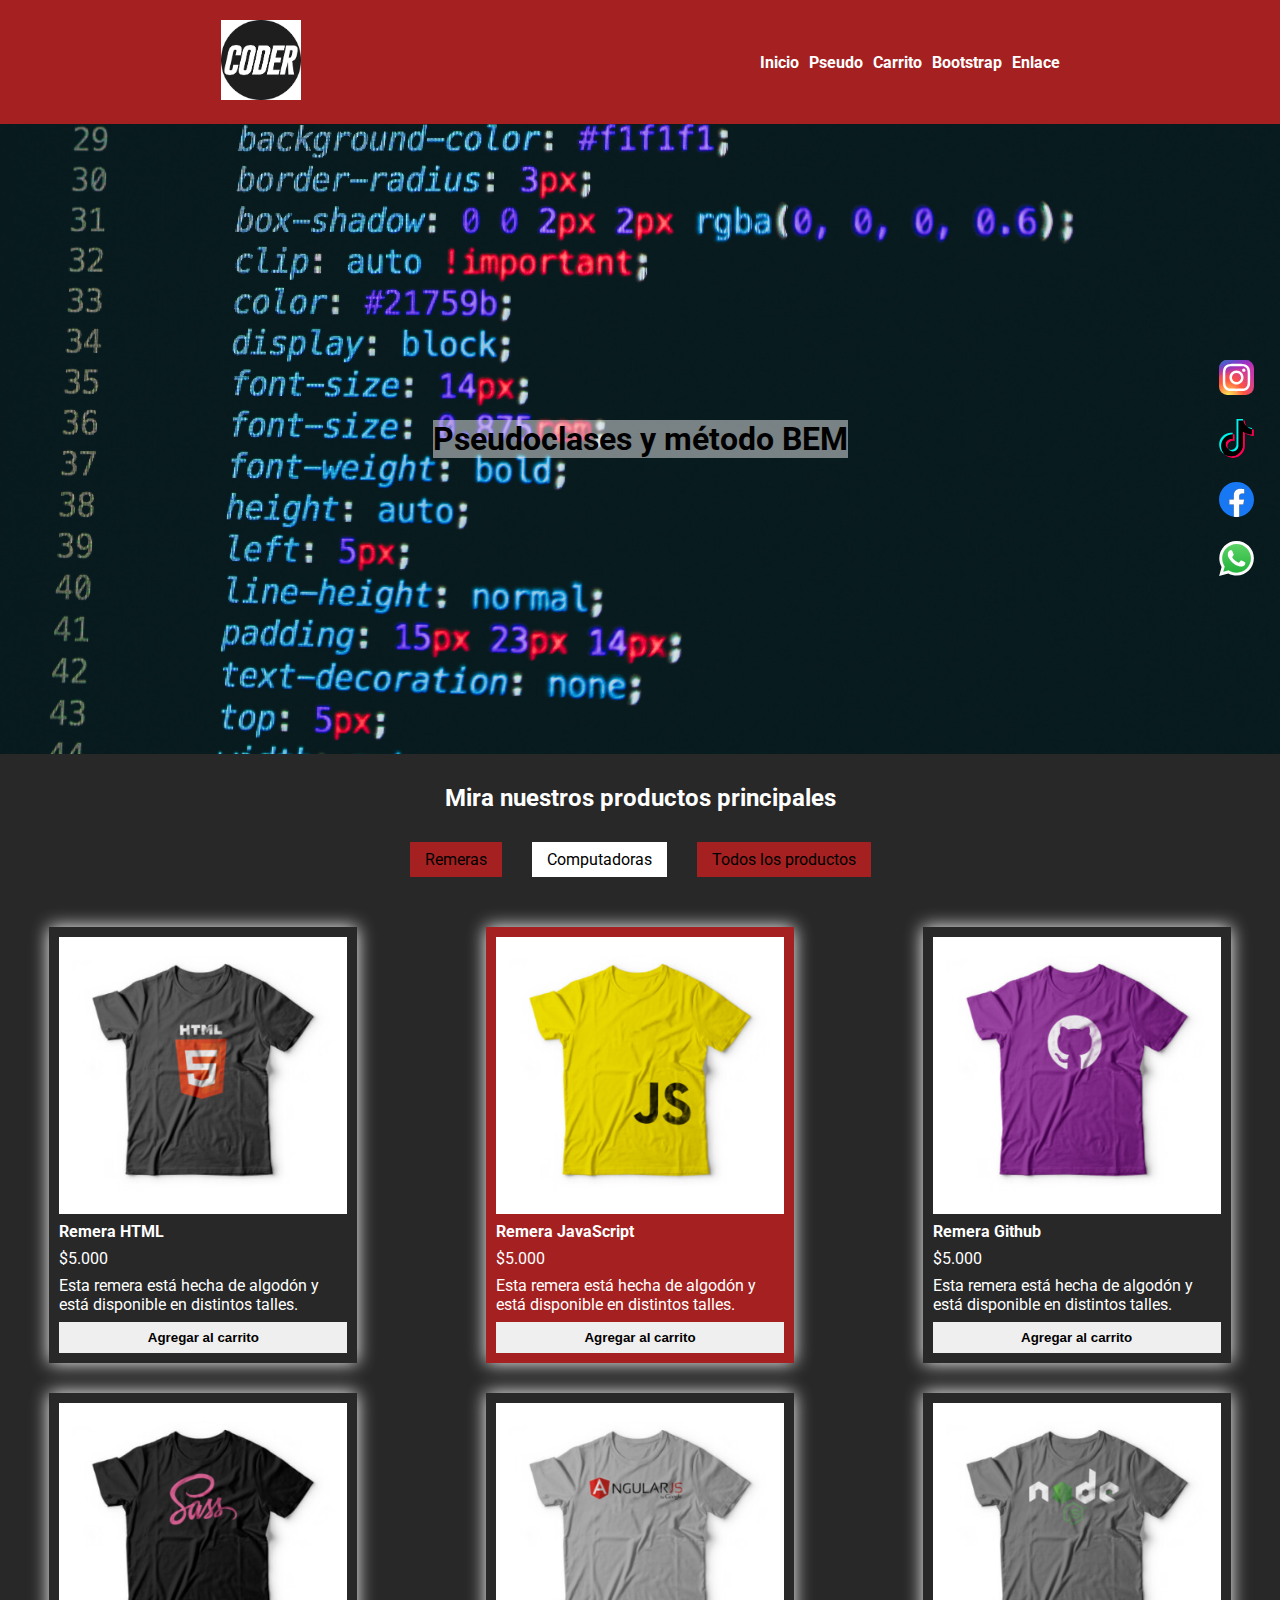
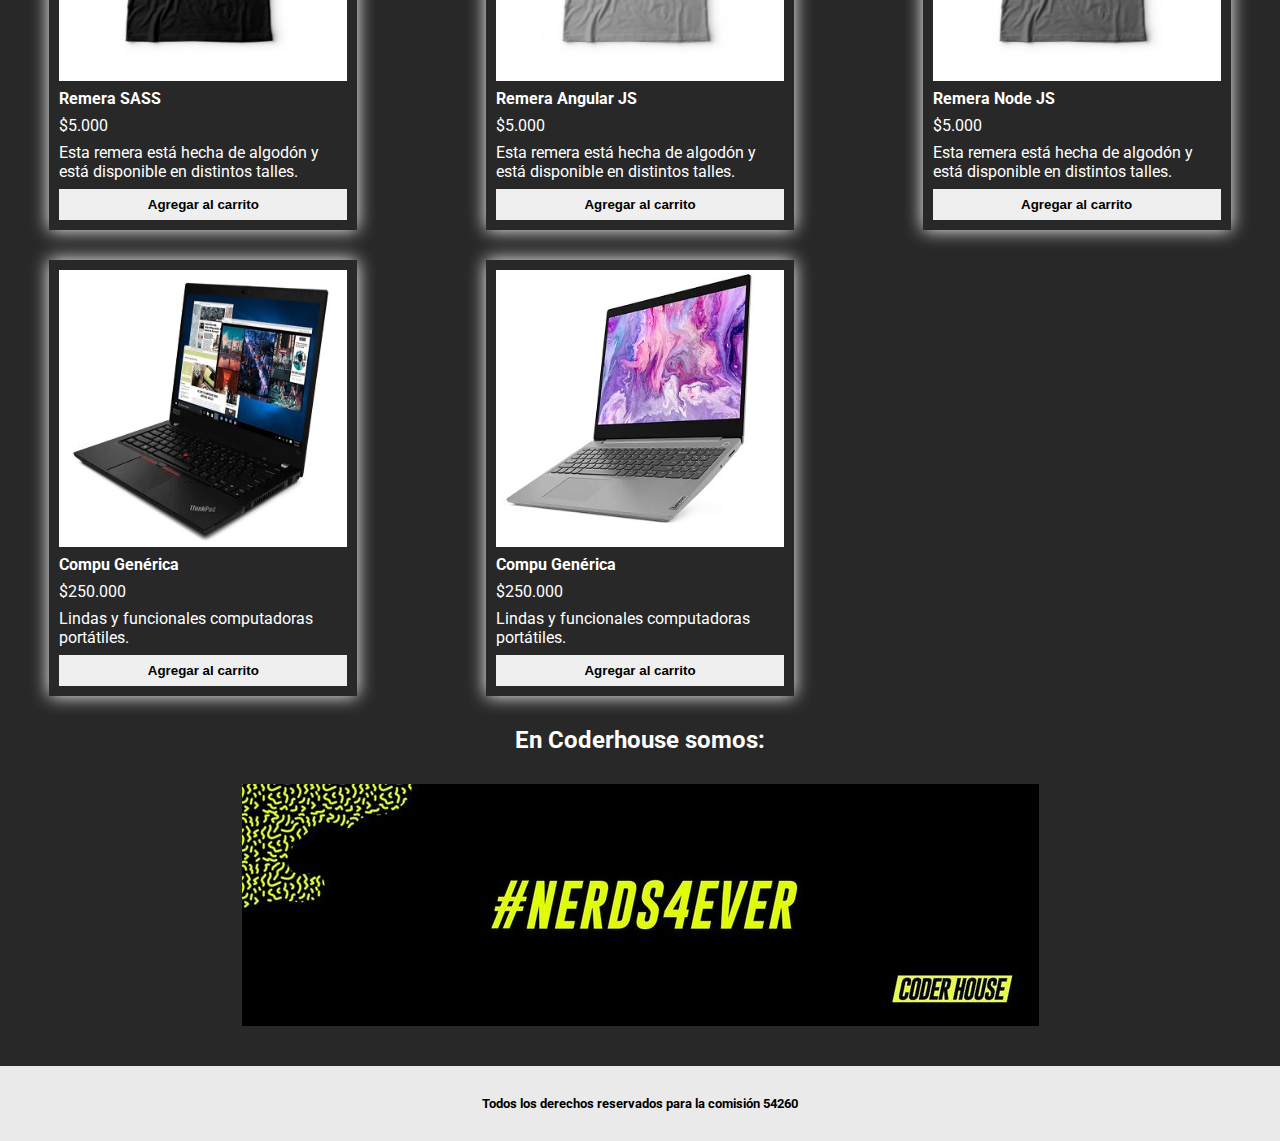
<file: index.html>
<!DOCTYPE html>
<html lang="en">
<head>
    <meta charset="UTF-8">
    <meta http-equiv="X-UA-Compatible" content="IE=edge">
    <meta name="viewport" content="width=device-width, initial-scale=1.0">

    <link rel="shortcut icon" href="img/logo-coderhouse.png" type="image/x-icon">

    <!-- google fonts -->
    <link rel="preconnect" href="https://fonts.googleapis.com">
    <link rel="preconnect" href="https://fonts.gstatic.com" crossorigin>
    <link href="https://fonts.googleapis.com/css2?family=Roboto:wght@400;700&display=swap" rel="stylesheet">
<!--css de bootstrap , siempre el link antes del link de css-->
    <link href="https://cdn.jsdelivr.net/npm/bootstrap@5.2.3/dist/css/bootstrap.min.css" rel="stylesheet" integrity="sha384-rbsA2VBKQhggwzxH7pPCaAqO46MgnOM80zW1RWuH61DGLwZJEdK2Kadq2F9CUG65" crossorigin="anonymous">

    <link rel="stylesheet" href="css/styles.css">
    <title>Pseudoclases y BEM</title>
</head>
<body>
    
<header class="header"> <!--BLOQUE-->
    <a href="index.html">
        <img src="img/logo-coderhouse.png" alt="Logo Coderhouse" class="header__logo"> <!--BLOQUE + ELEMENTO-->
    </a>

    <!-- PARA NOMBRAR LOS ELEMENTOS DE BEM, VA PRIMERO EL NOMBRE DEL BLOQUE (header) luego doble guion bajo (__) y por ultimo el nombre del elemento -->
    <nav>
        <ul class="header__menu">
            <li>
                <a href="index.html">Inicio</a>
            </li>
            
            <li>
                <a href="pages/pseudo.html">Pseudo</a>
            </li>
            
            <li>
                <a href="pages/carrito.html">Carrito</a>
            </li>
            
            <li>
                <a href="./pages/bootstrap.html">Bootstrap</a>
            </li>
            
            <li>
                <a href="#">Enlace</a>
            </li>            
        </ul>
    </nav>
</header>

<section class="banner">
    <h1>Pseudoclases y método BEM</h1>

</section>

<main>
    <h2>Mira nuestros productos principales</h2>
    <!-- <a href="pages/pseudo.html">Enlace de prueba</a> -->

    <div class="filtro-productos">
        <!-- INPUTS -->
        <input type="radio" name="seleccionado" id="remeras">
        <input type="radio" name="seleccionado" id="pcs">
        <input type="radio" name="seleccionado" id="todos" checked>

        <!--LABEL DE LOS INPUTS-->
        <div class="container-labels">
            <label for="remeras">Remeras</label>
            <label for="pcs">Computadoras</label>
            <label for="todos">Todos los productos</label>
        </div>

        <div class="padre-cards">
            <!-- Card 1 -->
            <div class="padre-cards__card remeras">
                <img src="img/remera1.jpg" alt="Remera HTML 5">
    
                <h4>Remera HTML</h4>
                <p>$5.000</p>
    
                <p>Esta remera está hecha de algodón y está disponible en distintos talles.</p>
                <button class="boton">Agregar al carrito</button>
            </div>
    
            <!-- Card 2 -->
            <!-- modificador: el nombre del padre (padre-cards) + el nombre del elemento (card) + el nombre especial (oferta) -->
            <!-- El modificador va con "--" -->
            <div class="padre-cards__card padre-cards__card--oferta remeras">
                <img class="card-imagen" src="img/remera2.jpg" alt="Remera JavaScript">
    
                <h4>Remera JavaScript</h4>
                <p>$5.000</p>
    
                <p>Esta remera está hecha de algodón y está disponible en distintos talles.</p>
                <button class="boton">Agregar al carrito</button>
            </div>
    
            <!-- Card 3 -->
            <div class="padre-cards__card remeras">
                <img class="card-imagen" src="img/remera3.jpg" alt="Remera Github">
    
                <h4>Remera Github</h4>
                <p>$5.000</p>
    
                <p>Esta remera está hecha de algodón y está disponible en distintos talles.</p>
                <button class="boton">Agregar al carrito</button>
            </div>
    
            <!-- Card 4 -->
            <div class="padre-cards__card remeras">
                <img class="card-imagen" src="img/remera4.jpg" alt="Remera SASS">
    
                <h4>Remera SASS</h4>
                <p>$5.000</p>
    
                <p>Esta remera está hecha de algodón y está disponible en distintos talles.</p>
                <button class="boton">Agregar al carrito</button>
            </div>
    
            <!-- Card 5 -->
            <div class="padre-cards__card remeras">
                <img class="card-imagen" src="img/remera5.jpg" alt="Remera Angular JS">
    
                <h4>Remera Angular JS</h4>
                <p>$5.000</p>
    
                <p>Esta remera está hecha de algodón y está disponible en distintos talles.</p>
                <button class="boton">Agregar al carrito</button>
            </div>
    
            <!-- Card 6 -->
            <div class="padre-cards__card remeras">
                <img class="card-imagen" src="img/remera6.jpg" alt="Remera Node JS">
    
                <h4>Remera Node JS</h4>
                <p>$5.000</p>
    
                <p>Esta remera está hecha de algodón y está disponible en distintos talles.</p>
                <button class="boton">Agregar al carrito</button>
            </div>
    
            <!-- Card 7 -->
            <div class="padre-cards__card pcs">
                <img class="card-imagen" src="img/pc1.jpg" alt="Computadora">
    
                <h4>Compu Genérica</h4>
                <p>$250.000</p>
    
                <p>Lindas y funcionales computadoras portátiles.</p>

                <button class="boton">Agregar al carrito</button>
            </div>
    
            <!-- Card 8 -->
            <div class="padre-cards__card pcs">
                <img class="card-imagen" src="img/pc2.jpg" alt="Computadora 2">
    
                <h4>Compu Genérica</h4>
                <p>$250.000</p>
    
                <p>Lindas y funcionales computadoras portátiles.</p>
                <button class="boton">Agregar al carrito</button>
            </div>
        </div>
    </div>
    
</main>

<section>
    <h2>En Coderhouse somos:</h2>

    <img class="nerds" src="img/nerds-coder.jpg" alt="Nerds Coder">
</section>

<section>
    <h3 class="titulo-redes">Seguinos en  todas nuestras redes sociales</h3>

    <div class="padre-redes">
        <a href="https://www.instagram.com" target="_blank">
            <img src="img/instagram.svg" alt="Logo Instagram" class="redes">
        </a>
    
        <a href="https://www.tiktok.com" target="_blank">
            <img src="img/tiktok-icon.svg" alt="Logo Tiktok" class="redes">
        </a>
    
        <a href="https://www.facebook.com" target="_blank">
            <img src="img/facebook.svg" alt="Logo Facebook" class="redes">
        </a>
    
        <a href="https://api.whatsapp.com/send?phone=5491112345678" target="_blank">
            <img src="img/whatsapp-icon.svg" alt="Logo Whatsapp" class="redes">
        </a>
    </div>
</section>

<footer>
    <h5>Todos los derechos reservados para la comisión 54260</h5>
</footer>

<script src="https://cdn.jsdelivr.net/npm/bootstrap@5.3.0-alpha3/dist/js/bootstrap.bundle.min.js" integrity="sha384-ENjdO4Dr2bkBIFxQpeoTz1HIcje39Wm4jDKdf19U8gI4ddQ3GYNS7NTKfAdVQSZe" crossorigin="anonymous"></script>

</body>
</html>
</file>
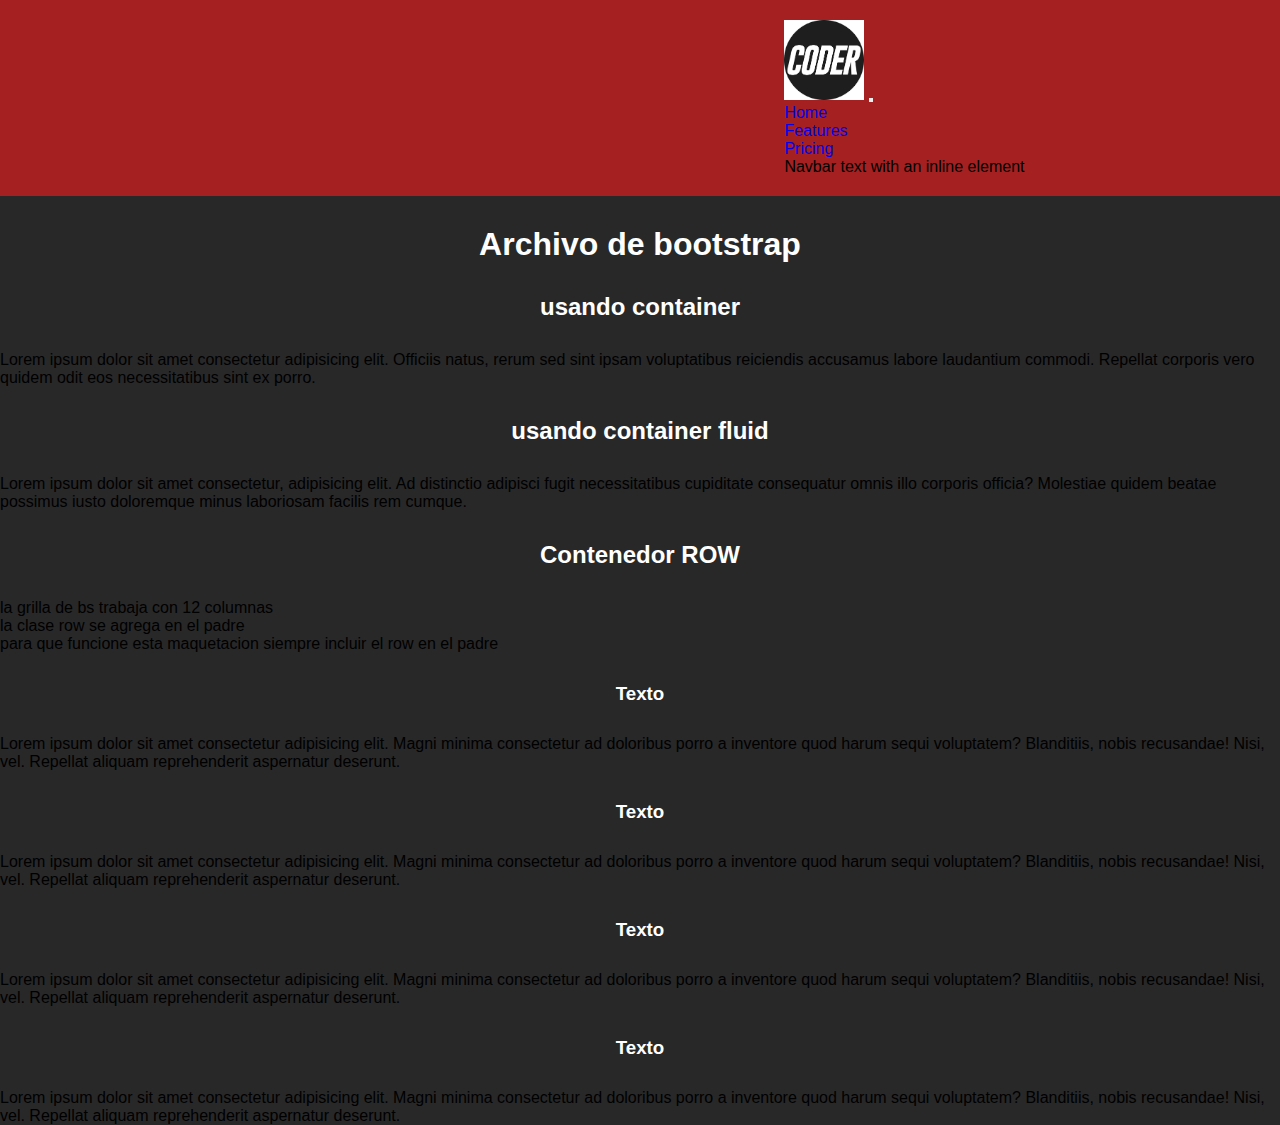
<file: pages/bootstrap.html>
<!DOCTYPE html>
<html lang="en">
<head>
    <meta charset="UTF-8">
    <meta http-equiv="X-UA-Compatible" content="IE=edge">
    <meta name="viewport" content="width=device-width, initial-scale=1.0">
    <title>Document</title>
    <link href="https://cdn.jsdelivr.net/npm/bootstrap@5.3.0-alpha3/dist/css/bootstrap.min.css" rel="stylesheet" integrity="sha384-KK94CHFLLe+nY2dmCWGMq91rCGa5gtU4mk92HdvYe+M/SXH301p5ILy+dN9+nJOZ" crossorigin="anonymous">
    <link rel="stylesheet" href="../css/styles.css">


</head>
<body>
    <header class="header"> <!--BLOQUE-->
        <a href=""> <!--BLOQUE + ELEMENTO-->
        </a>
    
        <!-- PARA NOMBRAR LOS ELEMENTOS DE BEM, VA PRIMERO EL NOMBRE DEL BLOQUE (header) luego doble guion bajo (__) y por ultimo el nombre del elemento -->
        <nav class="navbar navbar-expand-lg bg-light">
            <div class="container-fluid">
              <a class="navbar-brand" href="../index.html"><img src="../img/logo-coderhouse.png"alt="Logo Coderhouse" class="header__logo">
              </a>
              <button class="navbar-toggler" type="button" data-bs-toggle="collapse" data-bs-target="#navbarText" aria-controls="navbarText" aria-expanded="false" aria-label="Toggle navigation">
                <span class="navbar-toggler-icon"></span>
              </button>
              <div class="collapse navbar-collapse" id="navbarText">
                <ul class="navbar-nav me-auto mb-2 mb-lg-0">
                  <li class="nav-item">
                    <a class="nav-link active" aria-current="page" href="#">Home</a>
                  </li>
                  <li class="nav-item">
                    <a class="nav-link" href="#">Features</a>
                  </li>
                  <li class="nav-item">
                    <a class="nav-link" href="#">Pricing</a>
                  </li>
                </ul>
                <span class="navbar-text">
                  Navbar text with an inline element
                </span>
              </div>
            </div>
          </nav>
    </header>
    <section>
        <h1>Archivo de bootstrap</h1>
        <div class="container caja-boostrap">
            <h2>usando container </h2>
            <p class="text-white">Lorem ipsum dolor sit amet consectetur adipisicing elit. Officiis natus, rerum sed sint ipsam voluptatibus reiciendis accusamus labore laudantium commodi. Repellat corporis vero quidem odit eos necessitatibus sint ex porro.</p>
        </div>
        <div class="container-fluid">
            <h2>usando container fluid</h2>
            <p class="text-white">Lorem ipsum dolor sit amet consectetur, adipisicing elit. Ad distinctio adipisci fugit necessitatibus cupiditate consequatur omnis illo corporis officia? Molestiae quidem beatae possimus iusto doloremque minus laboriosam facilis rem cumque.</p>
        </div>
    </section>
    <section>
        <h2>Contenedor ROW</h2>
        <p>la grilla de bs trabaja con 12 columnas</p>
        <p>la clase row se agrega en el padre</p>
        <p>para que funcione esta maquetacion siempre incluir el row en el padre</p>

        <div class="container row padre-banners">
            <!-- banner 1 -->
            <div class="col-12 col-md-6 col-lg-3 hijo-banners">
                <h3>Texto</h3>
                <p class="text-white">Lorem ipsum dolor sit amet consectetur adipisicing elit. Magni minima consectetur ad doloribus porro a inventore quod harum sequi voluptatem? Blanditiis, nobis recusandae! Nisi, vel. Repellat aliquam reprehenderit aspernatur deserunt.</p>
            </div>

            <!-- banner 2 -->
            <div class="col-12 col-md-6 col-lg-3 hijo-banners">
                <h3>Texto</h3>
                <p class="text-white">Lorem ipsum dolor sit amet consectetur adipisicing elit. Magni minima consectetur ad doloribus porro a inventore quod harum sequi voluptatem? Blanditiis, nobis recusandae! Nisi, vel. Repellat aliquam reprehenderit aspernatur deserunt.</p>
            </div>

            <!-- banner 3 -->
            <div class="col-12 col-md-6 col-lg-3 hijo-banners">
                <h3>Texto</h3>
                <p class="text-white">Lorem ipsum dolor sit amet consectetur adipisicing elit. Magni minima consectetur ad doloribus porro a inventore quod harum sequi voluptatem? Blanditiis, nobis recusandae! Nisi, vel. Repellat aliquam reprehenderit aspernatur deserunt.</p>
            </div>

            <!-- banner 4 -->
            <div class="col-12 col-md-6 col-lg-3 hijo-banners">
                <h3>Texto</h3>
                <p class="text-white">Lorem ipsum dolor sit amet consectetur adipisicing elit. Magni minima consectetur ad doloribus porro a inventore quod harum sequi voluptatem? Blanditiis, nobis recusandae! Nisi, vel. Repellat aliquam reprehenderit aspernatur deserunt.</p>
            </div>
        </div>
    </section>
    <script src="https://cdn.jsdelivr.net/npm/bootstrap@5.3.0-alpha3/dist/js/bootstrap.bundle.min.js" integrity="sha384-ENjdO4Dr2bkBIFxQpeoTz1HIcje39Wm4jDKdf19U8gI4ddQ3GYNS7NTKfAdVQSZe" crossorigin="anonymous"></script>
</body>
</html>
</file>
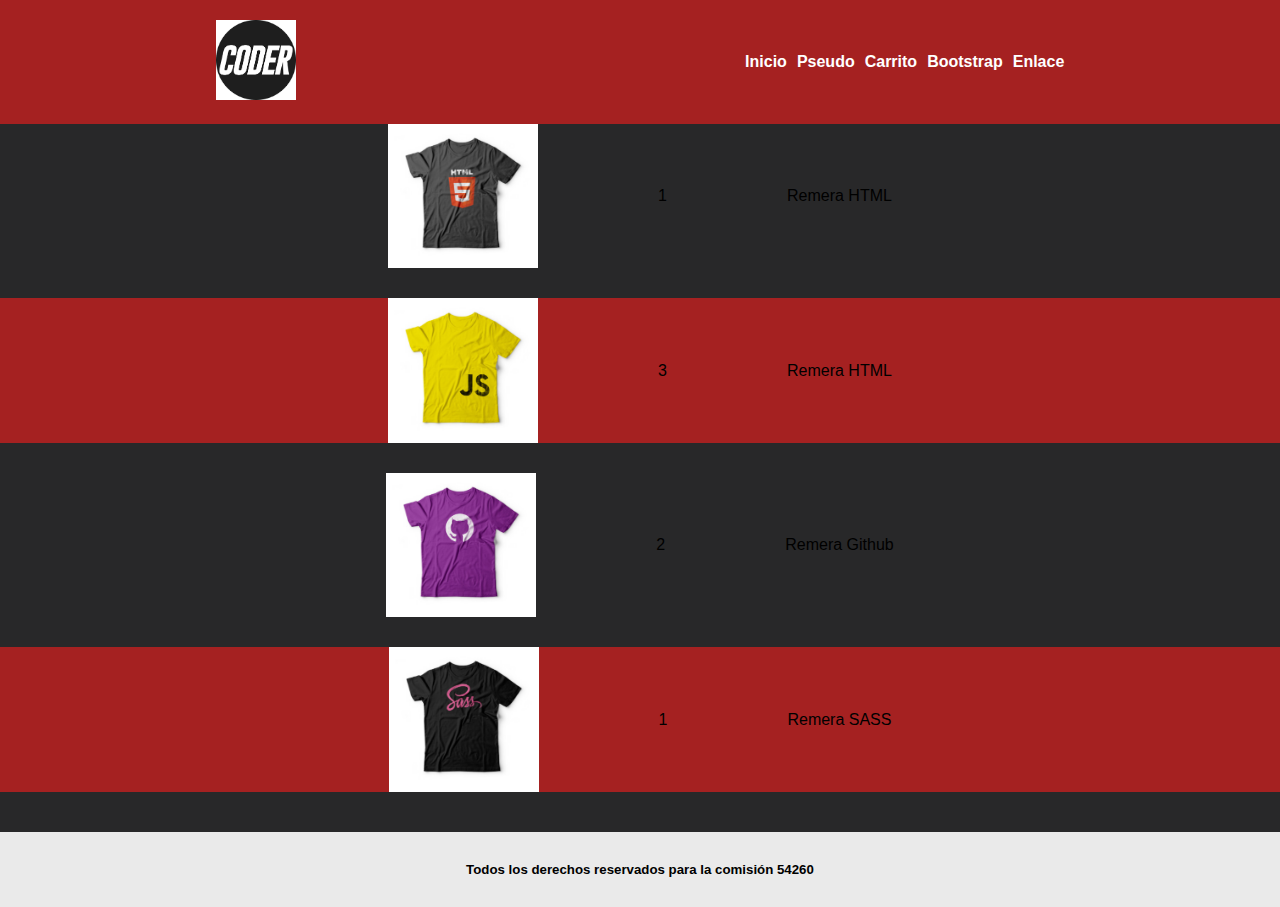
<file: pages/carrito.html>
<!DOCTYPE html>
<html lang="en">
<head>
    <meta charset="UTF-8">
    <meta http-equiv="X-UA-Compatible" content="IE=edge">
    <meta name="viewport" content="width=device-width, initial-scale=1.0">
    <link href="https://cdn.jsdelivr.net/npm/bootstrap@5.3.0-alpha3/dist/css/bootstrap.min.css" rel="stylesheet" integrity="sha384-KK94CHFLLe+nY2dmCWGMq91rCGa5gtU4mk92HdvYe+M/SXH301p5ILy+dN9+nJOZ" crossorigin="anonymous">
    <link rel="stylesheet" href="../css/styles.css">
    <title>Document</title>
</head>
<body>
    <header class="header"> <!--BLOQUE-->
        <a href="index.html">
            <img src="../img/logo-coderhouse.png" alt="Logo Coderhouse" class="header__logo"> <!--BLOQUE + ELEMENTO-->
        </a>
    
        <!-- PARA NOMBRAR LOS ELEMENTOS DE BEM, VA PRIMERO EL NOMBRE DEL BLOQUE (header) luego doble guion bajo (__) y por ultimo el nombre del elemento -->
        <nav>
            <ul class="header__menu">
                <li>
                    <a href="../index.html">Inicio</a>
                </li>
                
                <li>
                    <a href="pseudo.html">Pseudo</a>
                </li>
                
                <li>
                    <a href="carrito.html">Carrito</a>
                </li>
                
                <li>
                    <a href="bootstrap.html">Bootstrap</a>
                </li>
                
                <li>
                    <a href="#">Enlace</a>
                </li>            
            </ul>
        </nav>
    </header>

    <main id="carrito-completo">
        <div class="item-carrito">
            <img src="../img/remera1.jpg" alt="Remera Carrito HTML">
            <p>1</p>
            <p>Remera HTML</p>
        </div>

        <div class="item-carrito">
            <img src="../img/remera2.jpg" alt="Remera Carrito JavaScript">
            <p>3</p>
            <p>Remera HTML</p>
        </div>

        <div class="item-carrito">
            <img src="../img/remera3.jpg" alt="Remera Carrito JavaScript">
            <p>2</p>
            <p>Remera Github</p>
        </div>

        <div class="item-carrito">
            <img src="../img/remera4.jpg" alt="Remera Carrito JavaScript">
            <p>1</p>
            <p>Remera SASS</p>
        </div>
    </main>

    <footer>
        <h5>Todos los derechos reservados para la comisión 54260</h5>
    </footer>
</body>
</html>
</file>
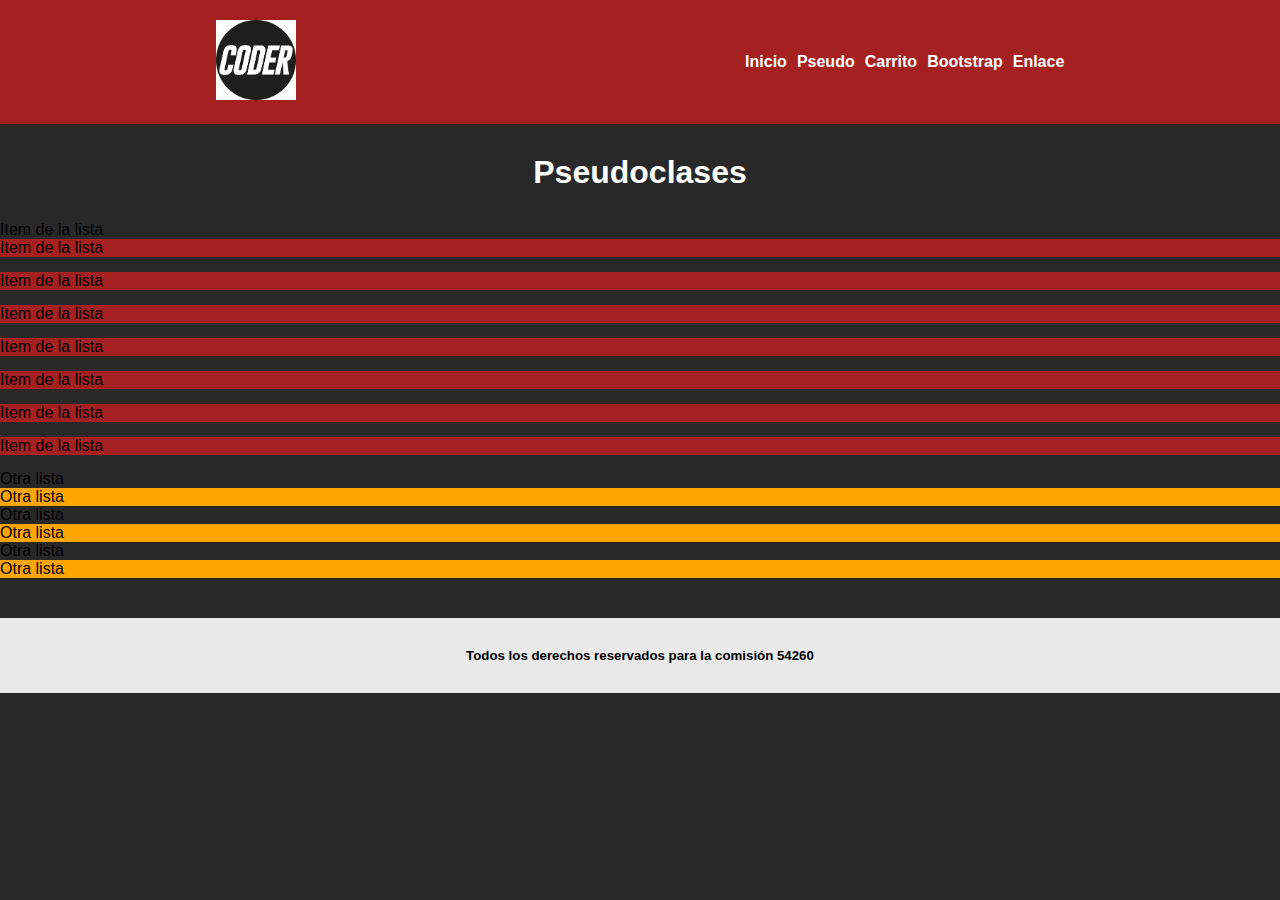
<file: pages/pseudo.html>
<!DOCTYPE html>
<html lang="en">
<head>
    <meta charset="UTF-8">
    <meta http-equiv="X-UA-Compatible" content="IE=edge">
    <meta name="viewport" content="width=device-width, initial-scale=1.0">
    <link rel="stylesheet" href="../css/styles.css">
    <title>bootstrap</title>
    <link href="https://cdn.jsdelivr.net/npm/bootstrap@5.3.0-alpha3/dist/css/bootstrap.min.css" rel="stylesheet" integrity="sha384-KK94CHFLLe+nY2dmCWGMq91rCGa5gtU4mk92HdvYe+M/SXH301p5ILy+dN9+nJOZ" crossorigin="anonymous">

    <link rel="stylesheet" href="../css/styles.css">
</head>
<body>
    <header class="header"> <!--BLOQUE-->
        <a href="index.html">
            <img src="../img/logo-coderhouse.png" alt="Logo Coderhouse" class="header__logo"> <!--BLOQUE + ELEMENTO-->
        </a>
    
        <!-- PARA NOMBRAR LOS ELEMENTOS DE BEM, VA PRIMERO EL NOMBRE DEL BLOQUE (header) luego doble guion bajo (__) y por ultimo el nombre del elemento -->
        <nav>
            <ul class="header__menu">
                <li>
                    <a href="../index.html">Inicio</a>
                </li>
                
                <li>
                    <a href="pseudo.html">Pseudo</a>
                </li>
                
                <li>
                    <a href="carrito.html">Carrito</a>
                </li>
                
                <li>
                    <a href="bootstrap.html">Bootstrap</a>
                </li>
                
                <li>
                    <a href="#">Enlace</a>
                </li>            
            </ul>
        </nav>
    </header>

    <section>
        <h1>Pseudoclases</h1>

        <ul class="pseudolista">
            <li>Item de la lista</li>
            <li>Item de la lista</li>
            <li>Item de la lista</li>
            <li>Item de la lista</li>
            <li>Item de la lista</li>
            <li>Item de la lista</li>
            <li>Item de la lista</li>
            <li>Item de la lista</li>
        </ul>

        <ul class="otra-lista">
            <li>Otra lista</li>
            <li>Otra lista</li>
            <li>Otra lista</li>
            <li>Otra lista</li>
            <li>Otra lista</li>
            <li>Otra lista</li>
        </ul>
    </section>

    <footer>
        <h5>Todos los derechos reservados para la comisión 54260</h5>
    </footer>
</body>
</html>
</file>
<file: css/styles.css>
* {
    margin: 0;
    padding: 0;
}

body {
    background-color: #282829;
    font-family: 'Roboto', sans-serif;
}

ul {
    list-style: none;
}

header {
    display: flex;
    flex-direction: column;
    align-items: center;
    background-color: #a52121;
    gap: 18px;
    padding: 20px 0;
    position: sticky;
    top: 0;
}

@media (min-width: 768px) {
    header {
        flex-direction: row;
        justify-content: space-around;
    }   
}

img {
    max-width: 100%;
}

.header__logo {
    width: 80px;
}

.header__menu {
    display: flex;
    flex-direction: column;
    align-items: center;
    gap: 10px;
}

@media (min-width: 500px) {
    .header__menu {
        flex-direction: row;
    }
}

/*No hemos visitado un enlace*/
/* .header__menu li a:link {
    color: blue;
} */

/*Cuando un link ya ha sido visitado*/
/* .header__menu li a:visited {
    color: green;
} */

/*Selector:pseudoclase*/
/*Dentro de las pseudoclases pueden editar todo lo que necesiten. "No me digan que el cielo es el limite cuando ya hay huellas en la luna" D.M*/
.header__menu li a:hover {
    color: yellow;
}

/*Active*/
.header__menu li a:active {
    background-color: orange;
    color: red;
}

a {
    text-decoration: none;
}

h1, h2, h3 {
    text-align: center;
    margin: 30px 0;
    color: #fff;
}

.header__menu li a {
    color: white;
    font-weight: 700;
}

/*BANNER*/
.banner {
    background-image: url('../img/codigo1.jpg');
    background-size: cover;
    background-repeat: no-repeat;
    /*EFECTO PARALLAX*/
    background-attachment: fixed;
    height: 70vh;
    display: flex;
    flex-direction: column;
    align-items: center;
    justify-content: center;
}

.banner h1 {
    background-color: rgba(234, 234, 234, .5);
    color: black;
}

/*CARDS*/
.padre-cards {
    display: flex;
    flex-direction: column;
    align-items: center;
    justify-content: center;
    gap: 40px;
}

@media (min-width: 768px) {
    .padre-cards {
        display: grid;
        grid-template-columns: repeat(2, 1fr);
        justify-items: center;
        gap: 30px;
    }
}

@media (min-width: 992px) {
    .padre-cards {
        grid-template-columns: repeat(3, 1fr);
    }
}


.padre-cards__card {
    width: 18rem;
    -webkit-box-shadow: 0px 0px 17px 0px rgba(255,255,255,1);
    -moz-box-shadow: 0px 0px 17px 0px rgba(255,255,255,1);
    box-shadow: 0px 0px 17px 0px rgba(255,255,255,1);
    padding: 10px;
    display: flex;
    flex-direction: column;
    justify-content: center;
    gap: 8px;
}

.padre-cards__card h4, .padre-cards__card p {
    color: #fff;
}

.padre-cards__card button {
    border: none;
    padding: 8px;
    cursor: pointer;
    font-weight: 700;
}

.padre-cards__card--oferta {
    background-color: #a52121;
}
/*NERDS Y FOOTER*/
.nerds {
    display: block;
    margin: 0 auto;
}

footer {
    background-color: rgb(234,234,234);
    margin-top: 40px;
    padding: 30px;
    text-align: center;
}

.padre-redes {
    display: flex;
    justify-content: center;
    gap: 20px;
}

@media (min-width: 768px) {
    .padre-redes {
        flex-direction: column;
        position: fixed;
        top: 40%;
        right: 2%;
    }

    .titulo-redes {
        display: none;
    }
}

.redes {
    width: 35px;
}

/*Pseudoclases*/
/*pseudoclase not*/
/*last-of-type | first-of-type | nth*/
.pseudolista li:not(:first-of-type) {
    background-color: #a52121;
    margin-bottom: 15px;
}

/*nth-child: numero | odd (impares) | even (pares)*/
.otra-lista li:nth-child(even) {
    background-color: orange;
}

/*carrito*/
#carrito-completo {
    display: flex;
    flex-direction: column;
    align-items: center;
    gap: 30px;
}

.item-carrito {
    display: flex;
    justify-content: center;
    align-items: center;
    gap: 120px;
    width: 100%;
}

.item-carrito img {
    width: 150px;
}

.item-carrito:nth-child(even) {
    background-color: #a52121;
}

/*FILTRO PRODUCTOS*/
.container-labels {
    display: flex;
    justify-content: center;
    gap: 30px;
    margin-bottom: 50px;
}

.container-labels label {
    cursor: pointer;
    padding: 8px 15px;
}

/*DAR USANDO PSEUDOS*/
.container-labels label:nth-child(odd) {
    background-color: #a52121;
}

.container-labels label:nth-child(even) {
    background-color: #fff;
}

/*OCULTAR LOS RADIO*/
#remeras,  #pcs, #todos {
    display: none;
}

.remeras, .pcs {
    display: none;
}

#remeras:checked ~ .padre-cards .remeras,
#pcs:checked ~ .padre-cards .pcs {
    display: flex;
}

#todos:checked ~ .padre-cards .remeras,
#todos:checked ~ .padre-cards .pcs {
    display: flex;
}
/*bootstrap*/
.padre-banner{
    margin: 0 auto;
}
.hijo-banner{
    text-align: center;
}
</file>
